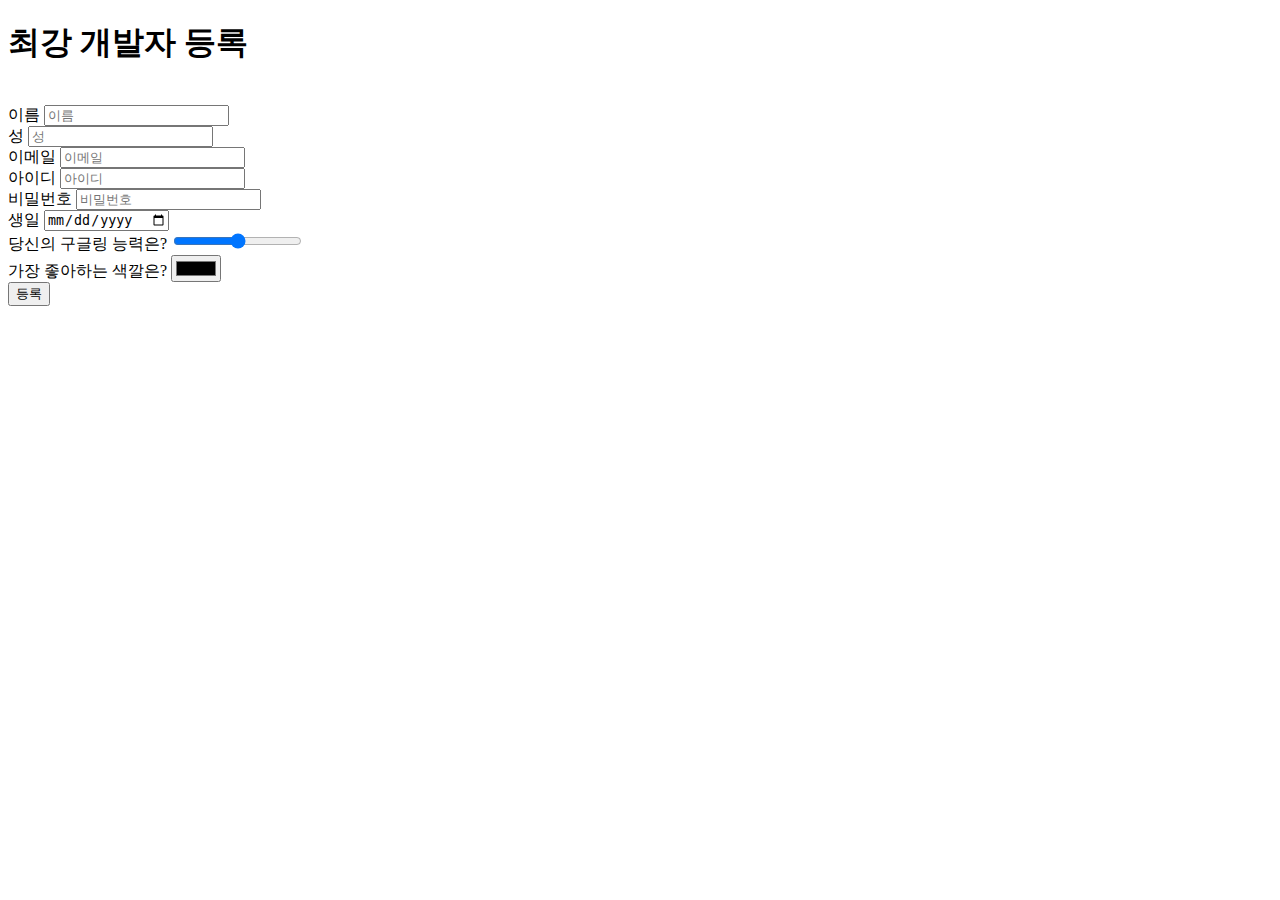
<file: index.html>
<!DOCTYPE html>
<html lang="en">
<head>
    <meta charset="UTF-8">
    <meta name="viewport" content="width=device-width, initial-scale=1.0">
    <title>나는 최강이다</title>
</head>
<body>
    <h1>최강 개발자 등록</h1>
    <br>
    <label for="name">이름</label>
    <input type="text" name="name" placeholder="이름" >
    <br>
    <label for="name">성</label>
    <input type="text" name="name" placeholder="성">
    <br>
    <label for="email">이메일</label>
    <input type="email" name="email" placeholder="이메일">
    <br>
    <label for="id">아이디</label>
    <input type="text" name="id" placeholder="아이디">
    <br>
    <label for="password">비밀번호</label>
    <input type="password" name="password" placeholder="비밀번호">
    <br>
    <label for="bir">생일</label>
    <input type="date" value="mm" min="dd" max="yyyy">
    <br>
    <label for="q">당신의 구글링 능력은?</label>
    <input type="range">
    <br>
    <label for="q">가장 좋아하는 색깔은?</label>
    <input type='color' id='BestColor'>
    <br>
    <button>등록</button>
</body>
</html>
</file>
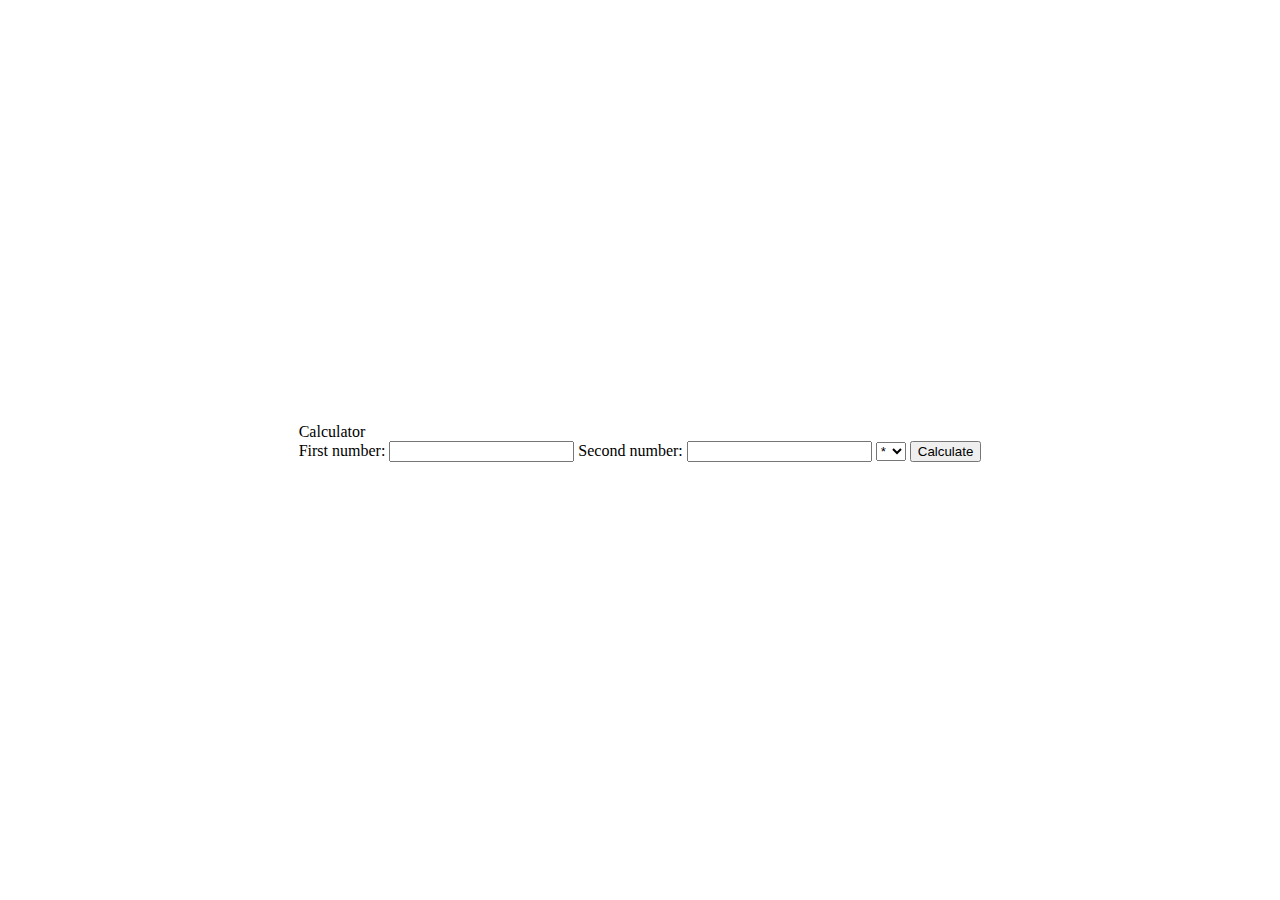
<file: cal.html>
<!DOCTYPE html>
<html lang="en">
<head>
    <meta charset="UTF-8">
    <meta name="viewport" content="width=device-width, initial-scale=1.0">   
    <link rel="stylesheet" href="cal.css" >
    <script src="cal.js"></script>
    <title>Document</title>
</head>
<body>
    <div>
        <p1>Calculator</p1>
        <div>
            <p3>First number:</p3>
            <input type="text" value="" class="number1">
            <p3>Second number:</p3>
            <input type="text" value=""class="number2">
            <select name="options">
                <option value="+" class="operator">+</option>
                <option value="-" class="operator">-</option>
                <option value="*" selected class="operator">*</option>
                <option value="/" class="operator">/</option>
            </select>

            <button onclick="calculate()">Calculate</button>
            <p id="result"></p>

        </div>    
    </div>
</body>
</html>
</file>
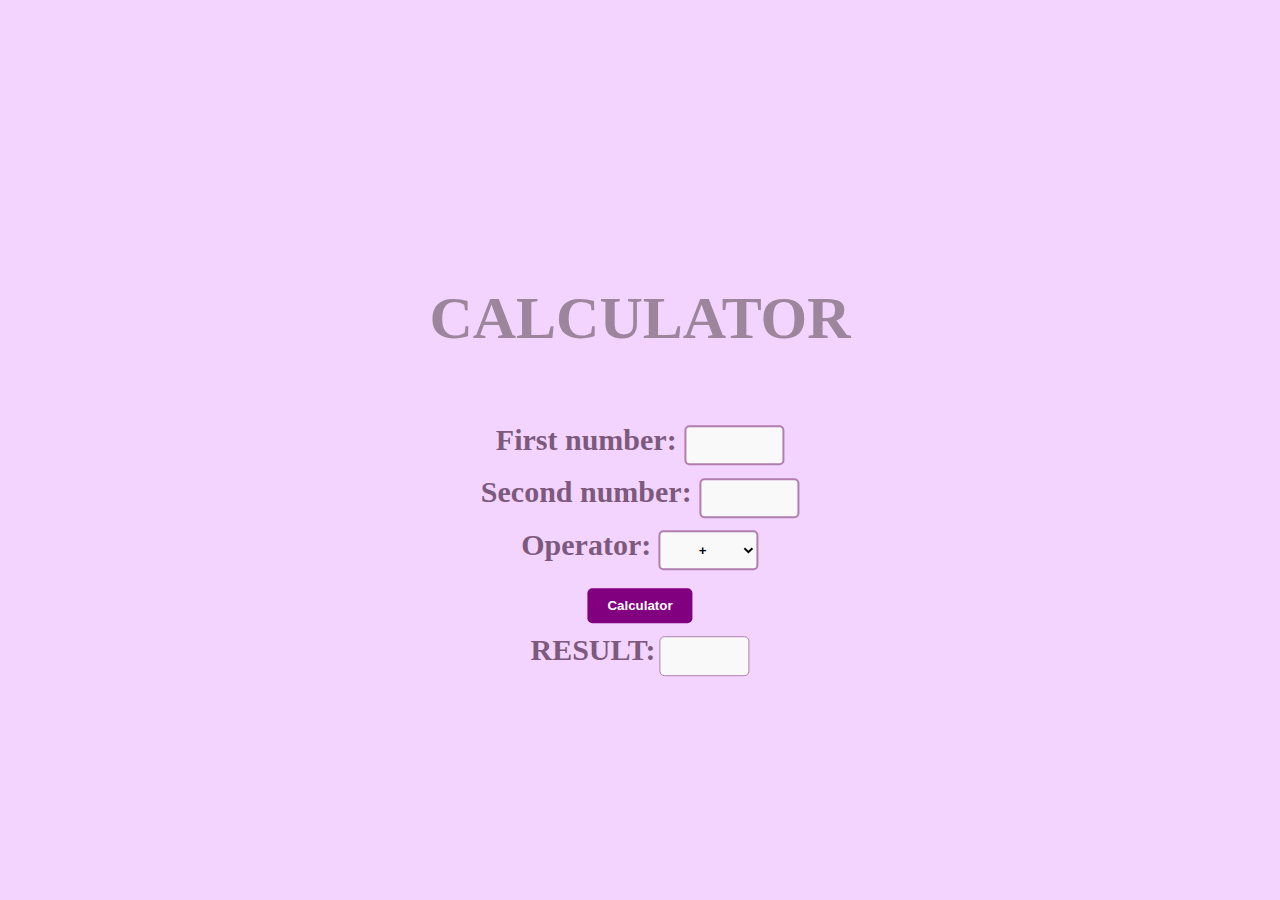
<file: Calculator.html>
<!DOCTYPE html>
<html lang="en">
<head>
    <meta charset="UTF-8">
    <meta name="viewport" content="width=device-width, initial-scale=1.0">
    <title>Calculator</title>
    <link rel="stylesheet" href="./Calculator.css">

</head>
<body>
    <div id="all">
    <h2>CALCULATOR</h2>
    <div>
    <span>First number: </span>
    <input id="num1" type="number">
    </div>

    <div>
    <span>Second number: </span>
    <input id="num2" type="number">
    </div>

    <div>
    <span>Operator: </span> <select id="cal">
        <option value="+">+</option>
        <option value="-">-</option>
        <option value="*">x</option>
        <option value="/">/</option>
    </select>
    <br>
    <br>
    <button onclick="cal()">Calculator</button>
    </div>

    <div>
    <span>RESULT:</span> <input type ="text" id ="hi" readonly>
    </div>
</div>

</body>
<script src = "Calculator.js"></script>
</html>
</file>
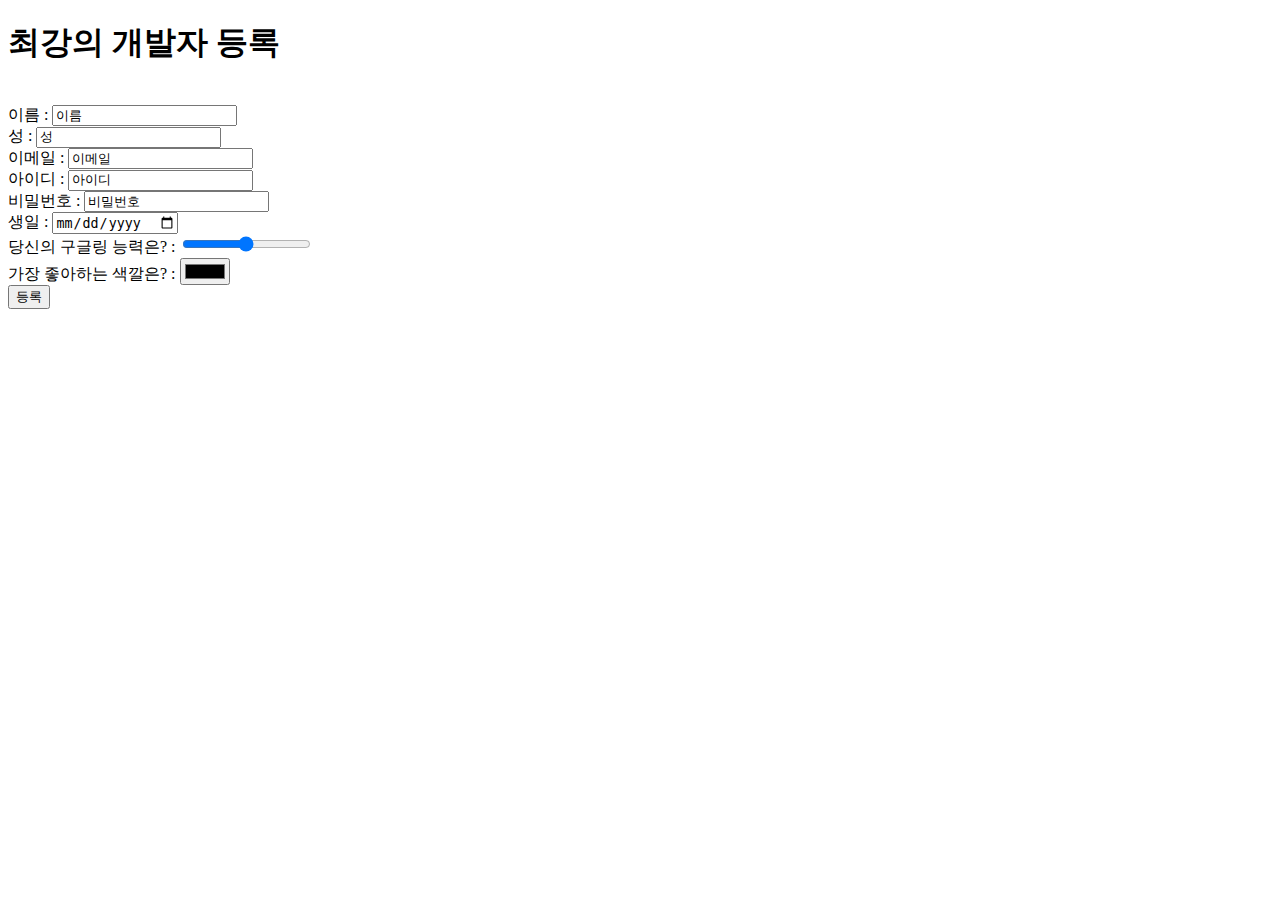
<file: square.html>
<!DOCTYPE html>
<html lang="en">
<head>
    <meta charset="UTF-8">
    <meta name="viewport" content="width=device-width, initial-scale=1.0">
    <title>Document</title>
</head>
<body>
    <h1>최강의 개발자 등록</h1>
    <br>
    <form>
    이름 : <input type = "text" value = "이름" ><br>
    성 : <input type = "text" value = "성" ><br>
    이메일 : <input type = "text" value = "이메일" ><br>
    아이디 : <input type = "text" value = "아이디" ><br>
    비밀번호 : <input type = "text" value = "비밀번호" ><br>
    생일 : <input type = "date"><br>
    당신의 구글링 능력은? : <input type = "range"><br>
    가장 좋아하는 색깔은? : <input type = "color"><br>
    <input type = "button" value = 등록>
    
    </form>
</body>
</html>
</file>
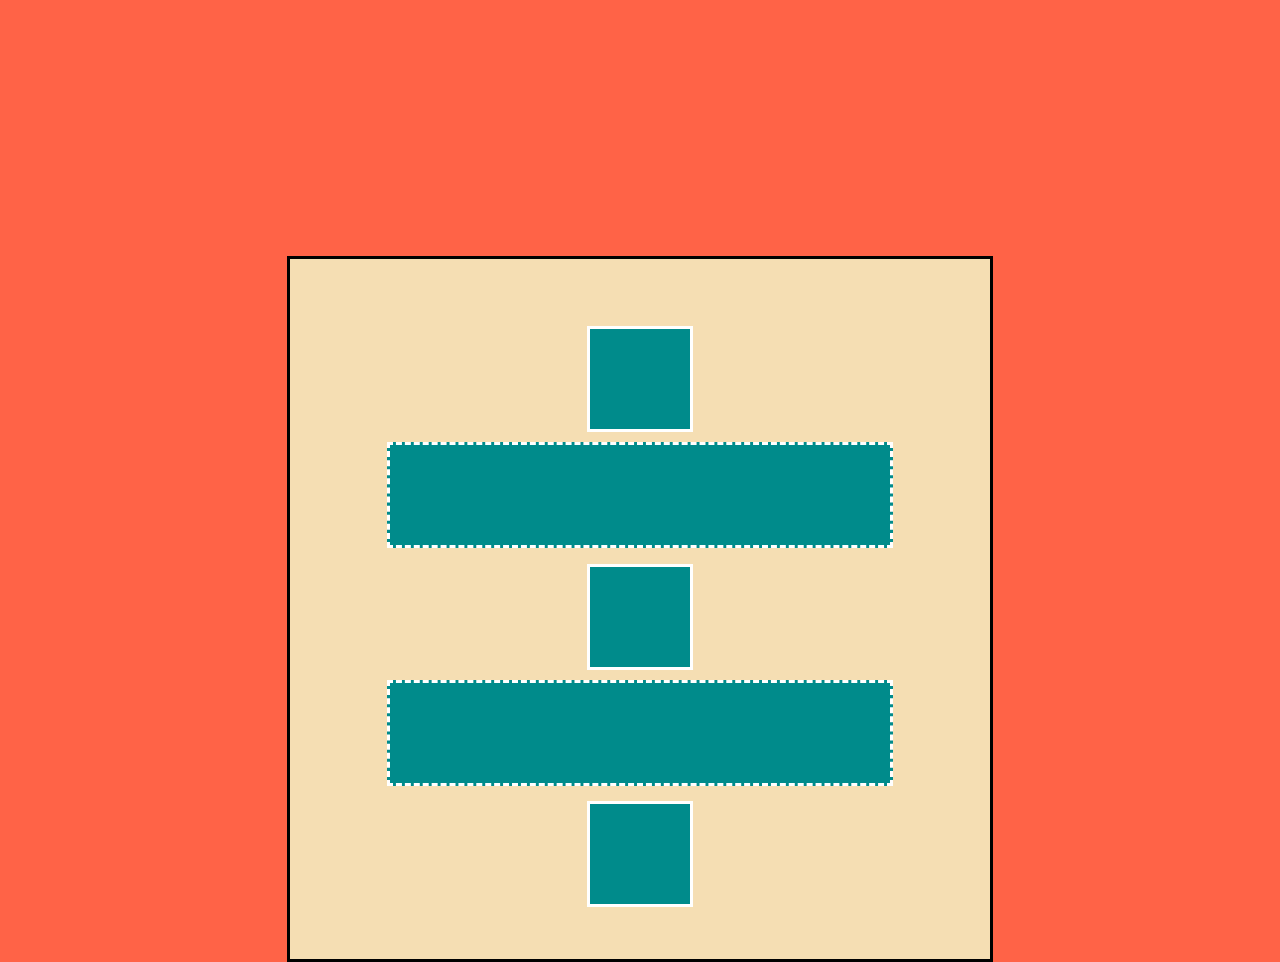
<file: squareSquareBeam.html>
<!DOCTYPE html>
<html lang="en">
<head>
    <meta charset="UTF-8">
    <meta name="viewport" content="width=device-width, initial-scale=1.0">
    <title>과제2</title>
</head>
<link rel="stylesheet" href="./leftHand_is.css">
<body>

    <div >
        <p class="square"></p>
        <p id="square-mid"></p>
        <p class="square"></p>
        <p id="square-mid"></p>
        <p class="square"></p>
    </div>
</body>
</html>
</file>
<file: cal.css>
html {
    height: 100%;
    margin: 0;
    display: flex;
    justify-content: center;
    align-items: center;
    flex-direction: row;
}
</file>
<file: Calculator.css>
body {
    background-color: rgb(243, 212, 255);
    justify-content: center;
    align-items: center;
    height: 100vh;
    margin: 0;
}

#all{
    position: absolute;
    top: 50%;
    left: 50%;
    transform: translate(-50%, -50%);
}


h2 {
    text-align: center;
    font-size: 60px;
    padding-top: 20px; 
    padding-bottom: 20px; 
    font-weight: bold; 
    color: #9d869c;
}

span{
    font-size: 30px;
    font-weight: bold; 
    color: #7d5a7c;
}

div {
    margin-bottom: 10px;
    text-align: center;
}

input[type="number"], select {
    width: 100px;
    height: 40px;
    padding: 5px;
    font-weight: bold; 
    background-color: #f9f9f9;
    border: 2px solid #b17eaf;
    border-radius: 5px;
    box-sizing: border-box;
    text-align: center;
}


button {
    background-color: purple;
    color: white;
    padding: 10px 20px;
    border: none;
    border-radius: 5px;
    cursor: pointer;
    font-weight: bold; 
}

#hi {
    width: 90px;
    height: 40px;
    padding: 5px;
    background-color: #f9f9f9;
    border: 1px solid #b17eaf;
    border-radius: 5px;
    box-sizing: border-box;
    text-align: center;
    font-weight: bold; 
}
</file>
<file: leftHand_is.css>
html {
background-color: tomato

}

body {
background-color: wheat;
border: 3px solid black;
width: 700px;
height: 700px;
margin: 0 auto;
margin-top: 20%;
align-items: center;
justify-content: center;
display: flex;
}

.square {
border: 3px solid white;
background-color: darkcyan;
color: green;
width: 100px;
height: 100px;
margin: auto;
margin-top: 3%
}

#square-mid {
border: 3px dashed white;
background-color: darkcyan;
color: green;
width: 500px;
height: 100px;
margin: auto;
margin-top: 2%
}
</file>
